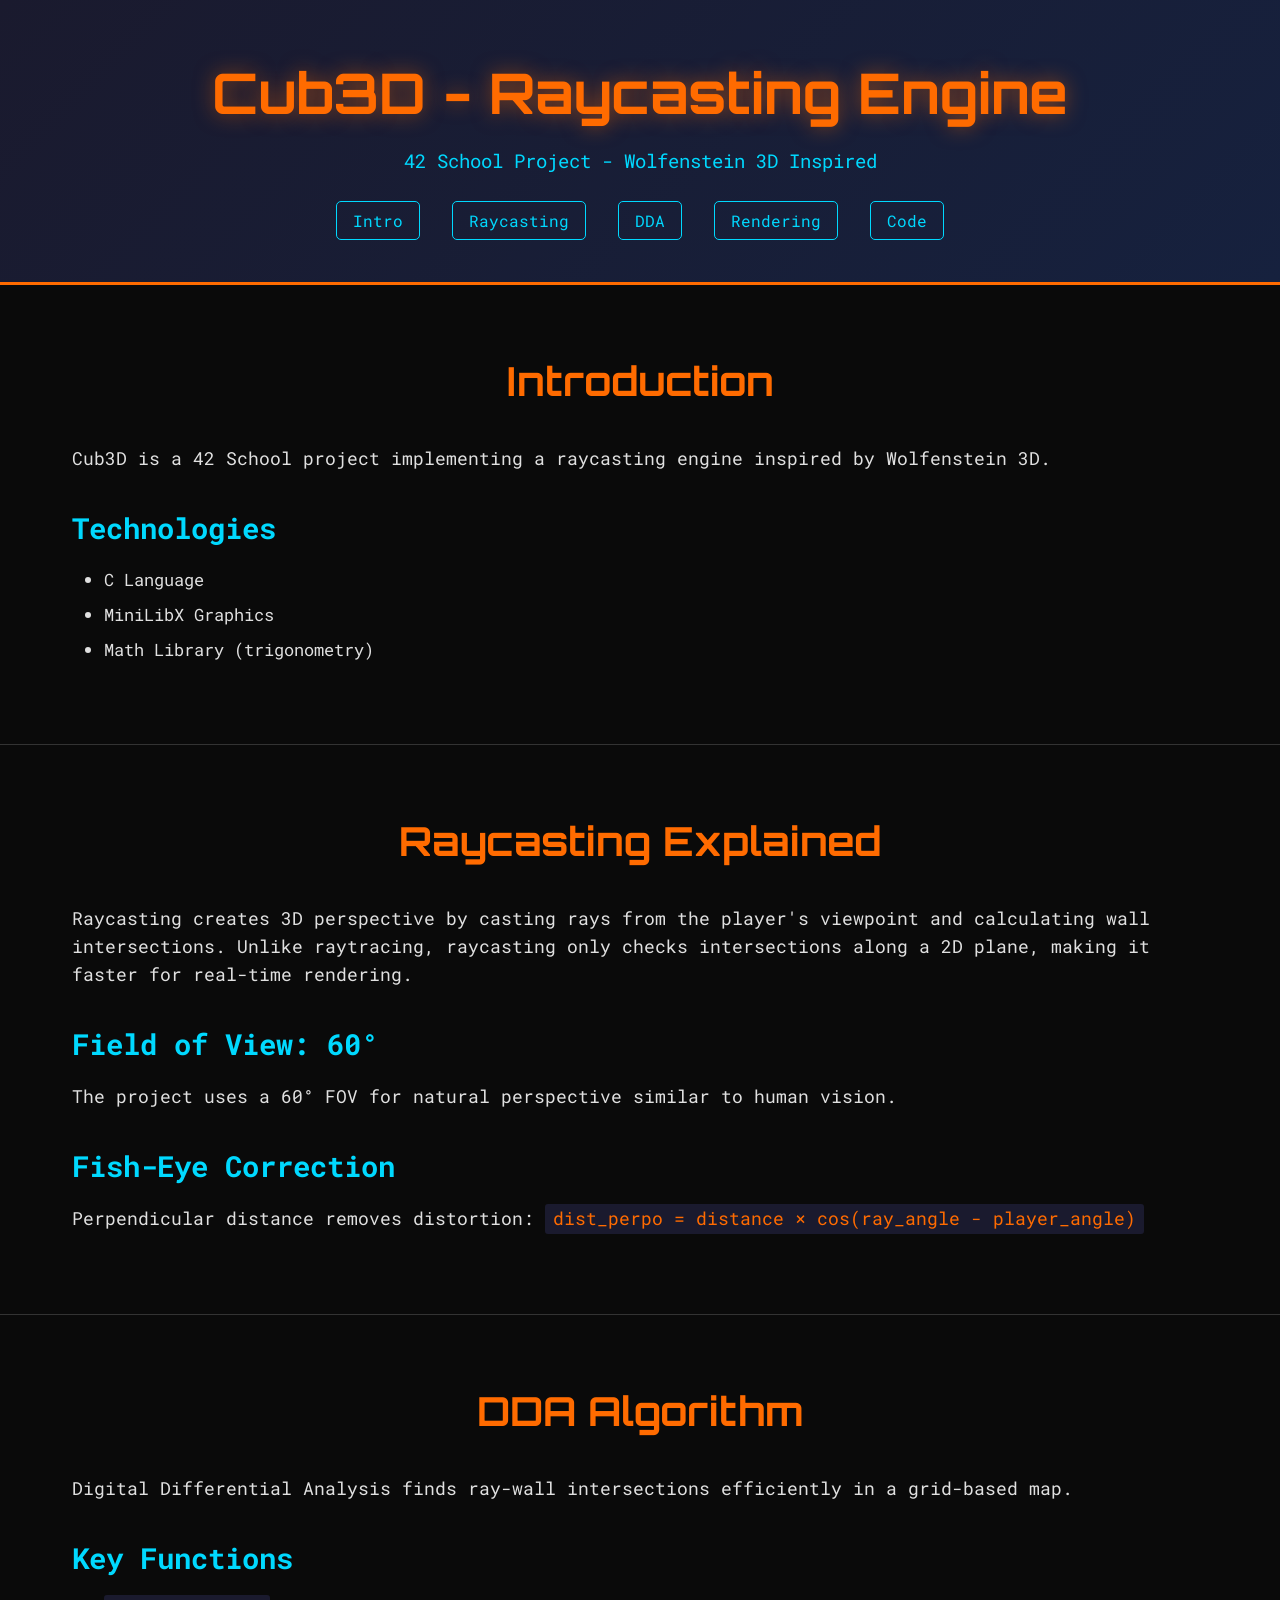
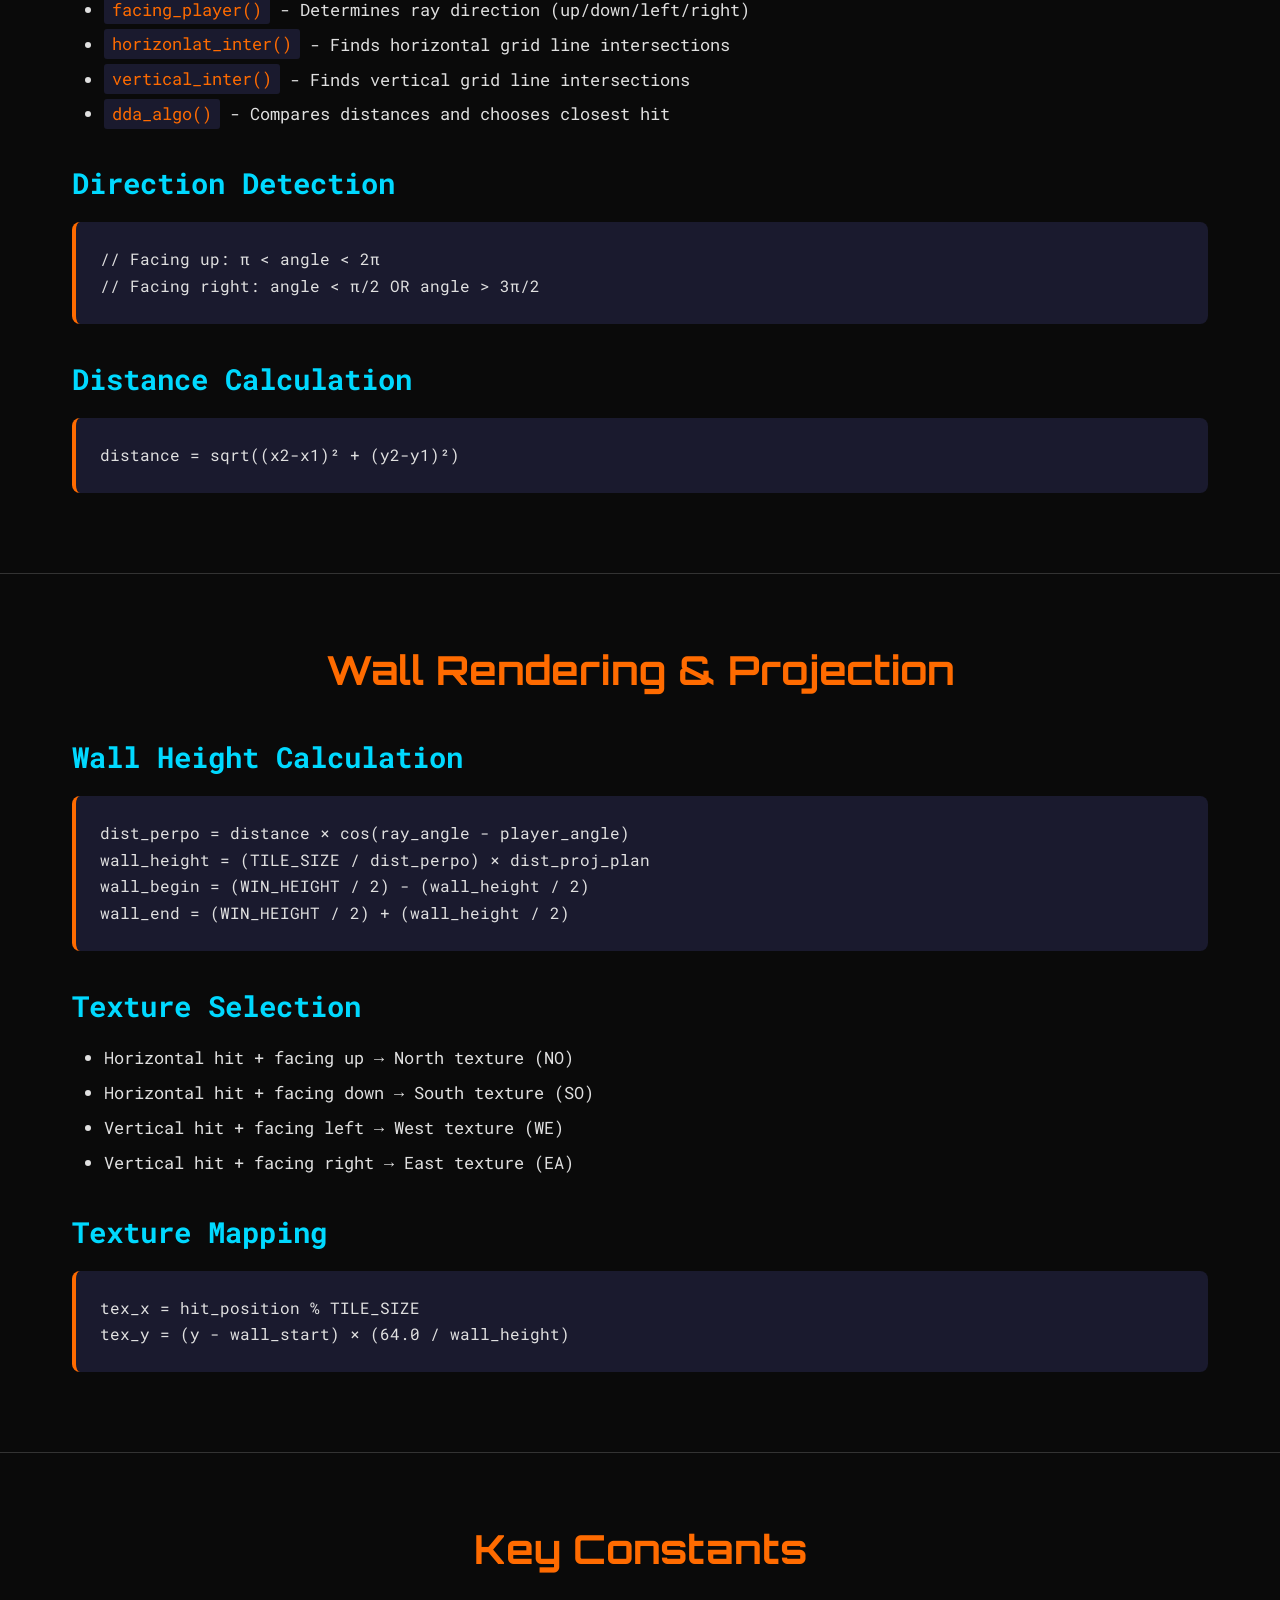
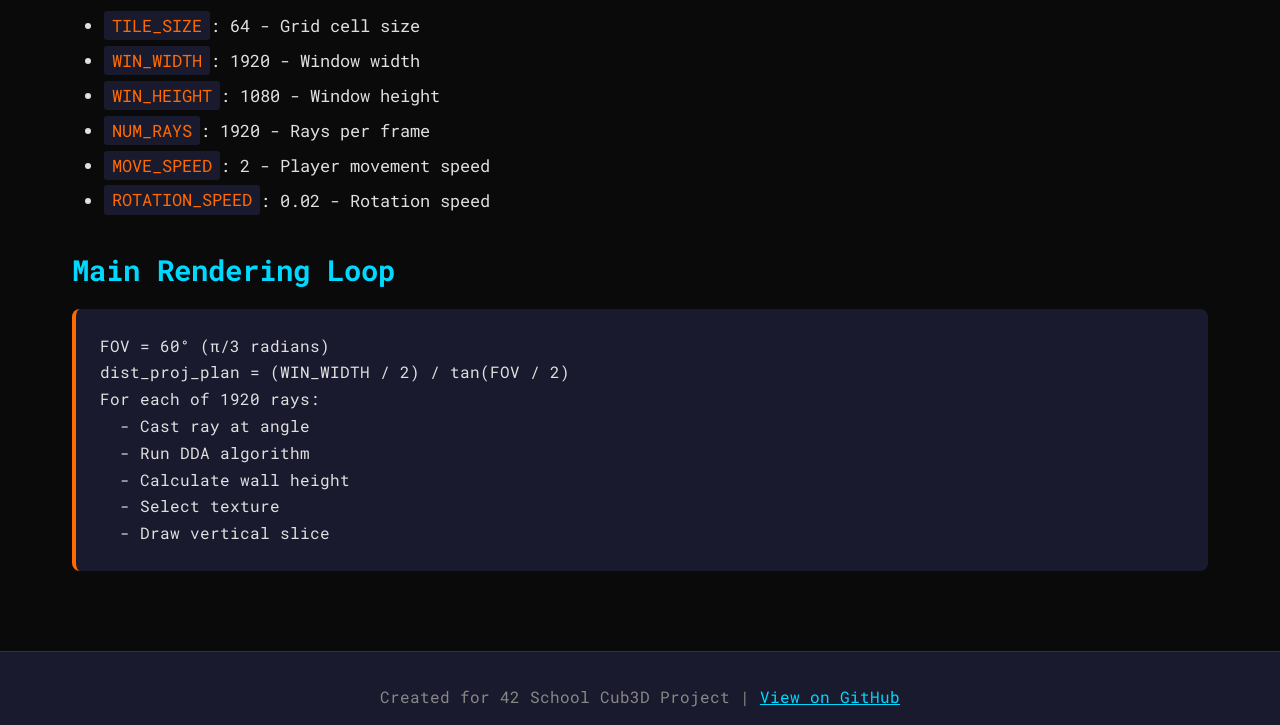
<file: docs/index.html>
<!DOCTYPE html>
<html lang="en">
<head>
    <meta charset="UTF-8">
    <meta name="viewport" content="width=device-width, initial-scale=1.0">
    <meta name="description" content="Cub3D - Raycasting engine documentation for 42 School project">
    <meta property="og:title" content="Cub3D - Raycasting Engine Documentation">
    <meta property="og:description" content="Complete documentation for the Cub3D raycasting engine project">
    <meta property="og:type" content="website">
    <title>Cub3D - Raycasting Engine</title>
    <link rel="stylesheet" href="css/style.css">
    <link href="https://fonts.googleapis.com/css2?family=Orbitron:wght@700&family=Roboto+Mono&display=swap" rel="stylesheet">
</head>
<body>
    <header class="header">
        <h1>Cub3D - Raycasting Engine</h1>
        <p class="subtitle">42 School Project - Wolfenstein 3D Inspired</p>
        <nav><a href="#intro">Intro</a><a href="#raycasting">Raycasting</a><a href="#dda">DDA</a><a href="#rendering">Rendering</a><a href="#code">Code</a></nav>
    </header>
    <section id="intro" class="section">
        <div class="container">
            <h2>Introduction</h2>
            <p>Cub3D is a 42 School project implementing a raycasting engine inspired by Wolfenstein 3D.</p>
            <h3>Technologies</h3>
            <ul><li>C Language</li><li>MiniLibX Graphics</li><li>Math Library (trigonometry)</li></ul>
        </div>
    </section>
    <section id="raycasting" class="section">
        <div class="container">
            <h2>Raycasting Explained</h2>
            <p>Raycasting creates 3D perspective by casting rays from the player's viewpoint and calculating wall intersections. Unlike raytracing, raycasting only checks intersections along a 2D plane, making it faster for real-time rendering.</p>
            <h3>Field of View: 60°</h3>
            <p>The project uses a 60° FOV for natural perspective similar to human vision.</p>
            <h3>Fish-Eye Correction</h3>
            <p>Perpendicular distance removes distortion: <code>dist_perpo = distance × cos(ray_angle - player_angle)</code></p>
        </div>
    </section>
    <section id="dda" class="section">
        <div class="container">
            <h2>DDA Algorithm</h2>
            <p>Digital Differential Analysis finds ray-wall intersections efficiently in a grid-based map.</p>
            <h3>Key Functions</h3>
            <ul>
                <li><code>facing_player()</code> - Determines ray direction (up/down/left/right)</li>
                <li><code>horizonlat_inter()</code> - Finds horizontal grid line intersections</li>
                <li><code>vertical_inter()</code> - Finds vertical grid line intersections</li>
                <li><code>dda_algo()</code> - Compares distances and chooses closest hit</li>
            </ul>
            <h3>Direction Detection</h3>
            <pre><code>// Facing up: π < angle < 2π
// Facing right: angle < π/2 OR angle > 3π/2</code></pre>
            <h3>Distance Calculation</h3>
            <pre><code>distance = sqrt((x2-x1)² + (y2-y1)²)</code></pre>
        </div>
    </section>
    <section id="rendering" class="section">
        <div class="container">
            <h2>Wall Rendering & Projection</h2>
            <h3>Wall Height Calculation</h3>
            <pre><code>dist_perpo = distance × cos(ray_angle - player_angle)
wall_height = (TILE_SIZE / dist_perpo) × dist_proj_plan
wall_begin = (WIN_HEIGHT / 2) - (wall_height / 2)
wall_end = (WIN_HEIGHT / 2) + (wall_height / 2)</code></pre>
            <h3>Texture Selection</h3>
            <ul>
                <li>Horizontal hit + facing up → North texture (NO)</li>
                <li>Horizontal hit + facing down → South texture (SO)</li>
                <li>Vertical hit + facing left → West texture (WE)</li>
                <li>Vertical hit + facing right → East texture (EA)</li>
            </ul>
            <h3>Texture Mapping</h3>
            <pre><code>tex_x = hit_position % TILE_SIZE
tex_y = (y - wall_start) × (64.0 / wall_height)</code></pre>
        </div>
    </section>
    <section id="code" class="section">
        <div class="container">
            <h2>Key Constants</h2>
            <ul>
                <li><code>TILE_SIZE</code>: 64 - Grid cell size</li>
                <li><code>WIN_WIDTH</code>: 1920 - Window width</li>
                <li><code>WIN_HEIGHT</code>: 1080 - Window height</li>
                <li><code>NUM_RAYS</code>: 1920 - Rays per frame</li>
                <li><code>MOVE_SPEED</code>: 2 - Player movement speed</li>
                <li><code>ROTATION_SPEED</code>: 0.02 - Rotation speed</li>
            </ul>
            <h3>Main Rendering Loop</h3>
            <pre><code>FOV = 60° (π/3 radians)
dist_proj_plan = (WIN_WIDTH / 2) / tan(FOV / 2)
For each of 1920 rays:
  - Cast ray at angle
  - Run DDA algorithm
  - Calculate wall height
  - Select texture
  - Draw vertical slice</code></pre>
        </div>
    </section>
    <footer>
        <p>Created for 42 School Cub3D Project | <a href="https://github.com/oualidobbad/cub3d_mandatory" style="color:#00d9ff">View on GitHub</a></p>
    </footer>
    <script src="js/main.js"></script>
</body>
</html>
</file>
<file: docs/css/style.css>
* {
    margin: 0;
    padding: 0;
    box-sizing: border-box;
}

body {
    font-family: 'Roboto Mono', monospace;
    background: #0a0a0a;
    color: #e0e0e0;
    line-height: 1.6;
}

.header {
    background: linear-gradient(135deg, #1a1a2e 0%, #16213e 100%);
    padding: 3rem 0;
    text-align: center;
    border-bottom: 3px solid #ff6b00;
}

.header h1 {
    font-family: 'Orbitron', sans-serif;
    font-size: 3.5rem;
    color: #ff6b00;
    text-shadow: 0 0 20px rgba(255, 107, 0, 0.5);
    margin-bottom: 0.5rem;
}

.subtitle {
    font-size: 1.2rem;
    color: #00d9ff;
    margin-bottom: 2rem;
}

nav {
    margin-top: 2rem;
}

nav a {
    color: #00d9ff;
    text-decoration: none;
    margin: 0 1rem;
    padding: 0.5rem 1rem;
    border: 1px solid #00d9ff;
    border-radius: 5px;
    transition: all 0.3s;
}

nav a:hover {
    background: #00d9ff;
    color: #0a0a0a;
    transform: translateY(-2px);
}

.container {
    max-width: 1200px;
    margin: 0 auto;
    padding: 0 2rem;
}

.section {
    padding: 4rem 0;
    border-bottom: 1px solid #333;
}

.section h2 {
    font-family: 'Orbitron', sans-serif;
    font-size: 2.5rem;
    color: #ff6b00;
    margin-bottom: 2rem;
    text-align: center;
}

.section h3 {
    color: #00d9ff;
    font-size: 1.8rem;
    margin: 2rem 0 1rem;
}

.section p {
    margin-bottom: 1rem;
    font-size: 1.1rem;
}

.section ul {
    margin-left: 2rem;
    margin-bottom: 1rem;
}

.section li {
    margin-bottom: 0.5rem;
    font-size: 1.05rem;
}

code {
    background: #1a1a2e;
    padding: 0.2rem 0.5rem;
    border-radius: 3px;
    color: #ff6b00;
    font-family: 'Roboto Mono', monospace;
}

pre {
    background: #1a1a2e;
    padding: 1.5rem;
    border-radius: 8px;
    overflow-x: auto;
    margin: 1rem 0;
    border-left: 4px solid #ff6b00;
}

pre code {
    background: none;
    padding: 0;
    color: #e0e0e0;
}

footer {
    background: #1a1a2e;
    text-align: center;
    padding: 2rem;
    color: #888;
}

@media (max-width: 768px) {
    .header h1 {
        font-size: 2rem;
    }
    
    nav a {
        display: block;
        margin: 0.5rem 0;
    }
    
    .section h2 {
        font-size: 1.8rem;
    }
}
</file>
